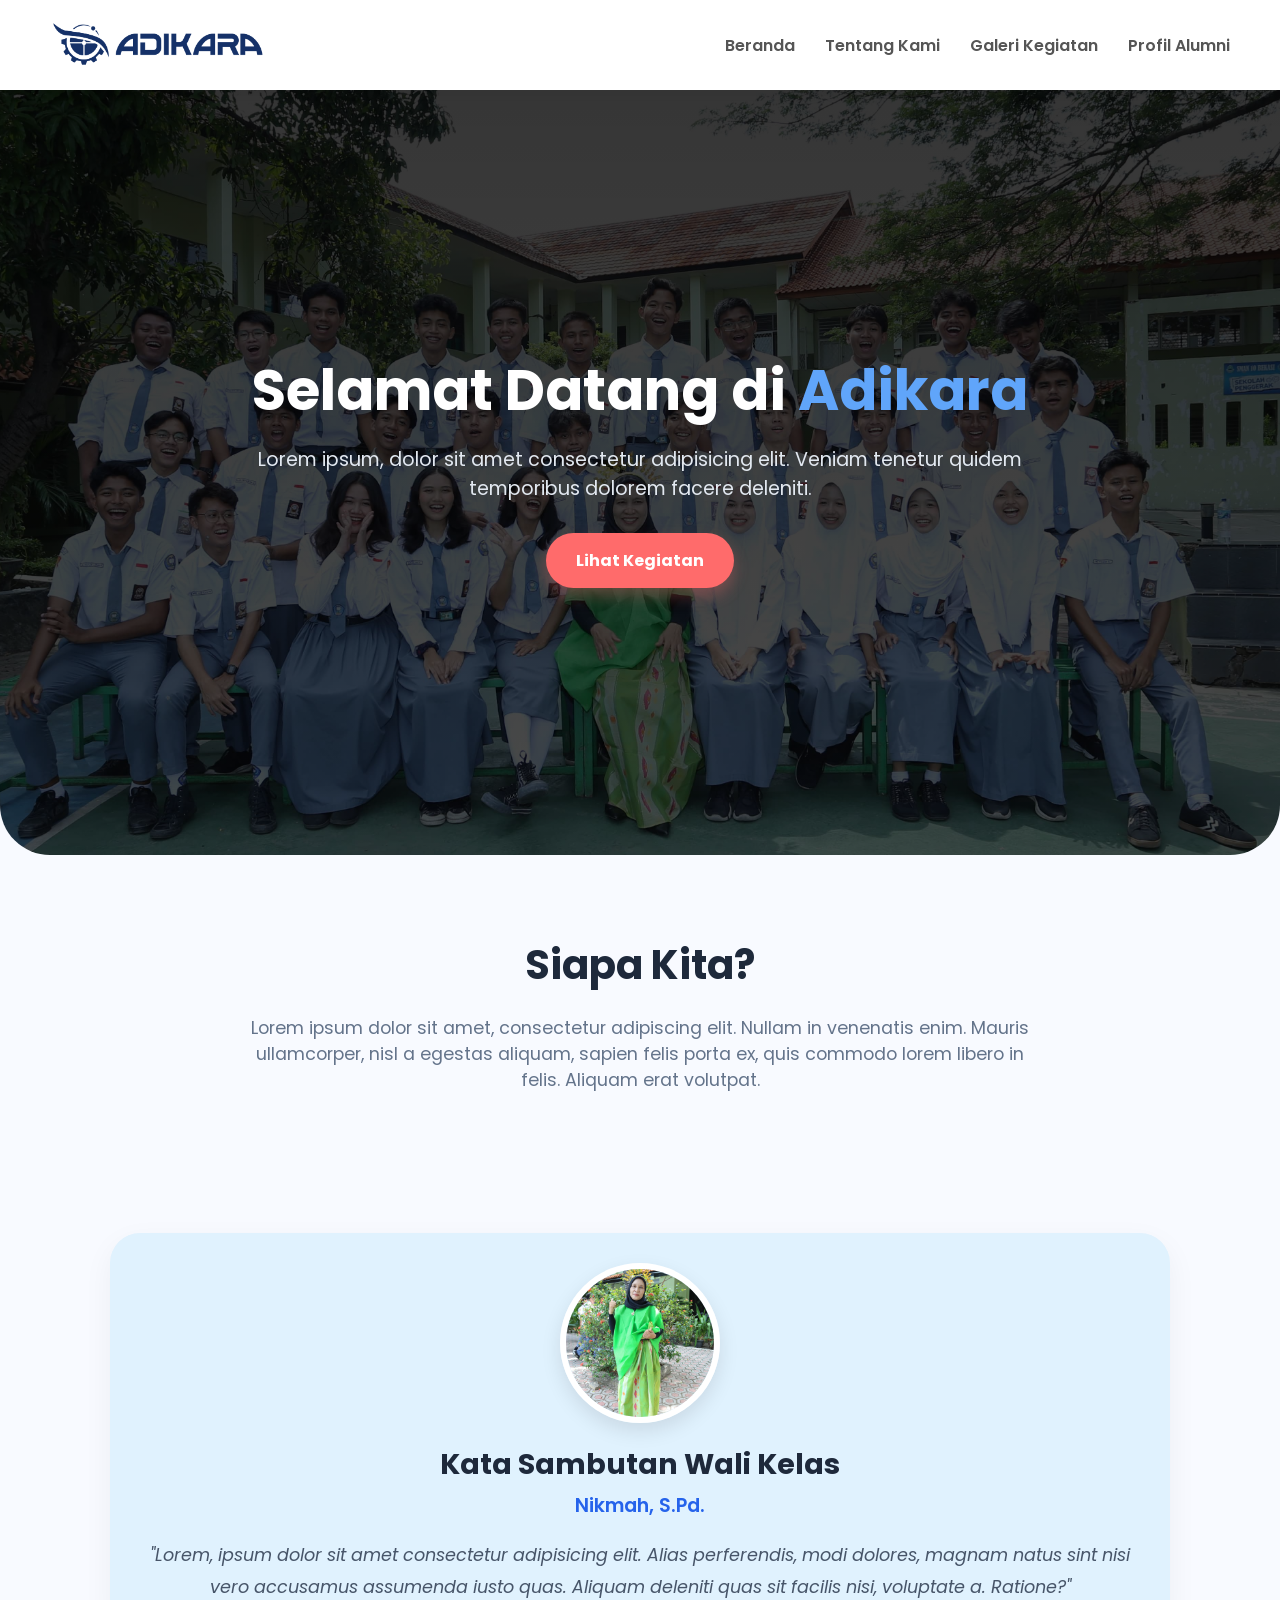
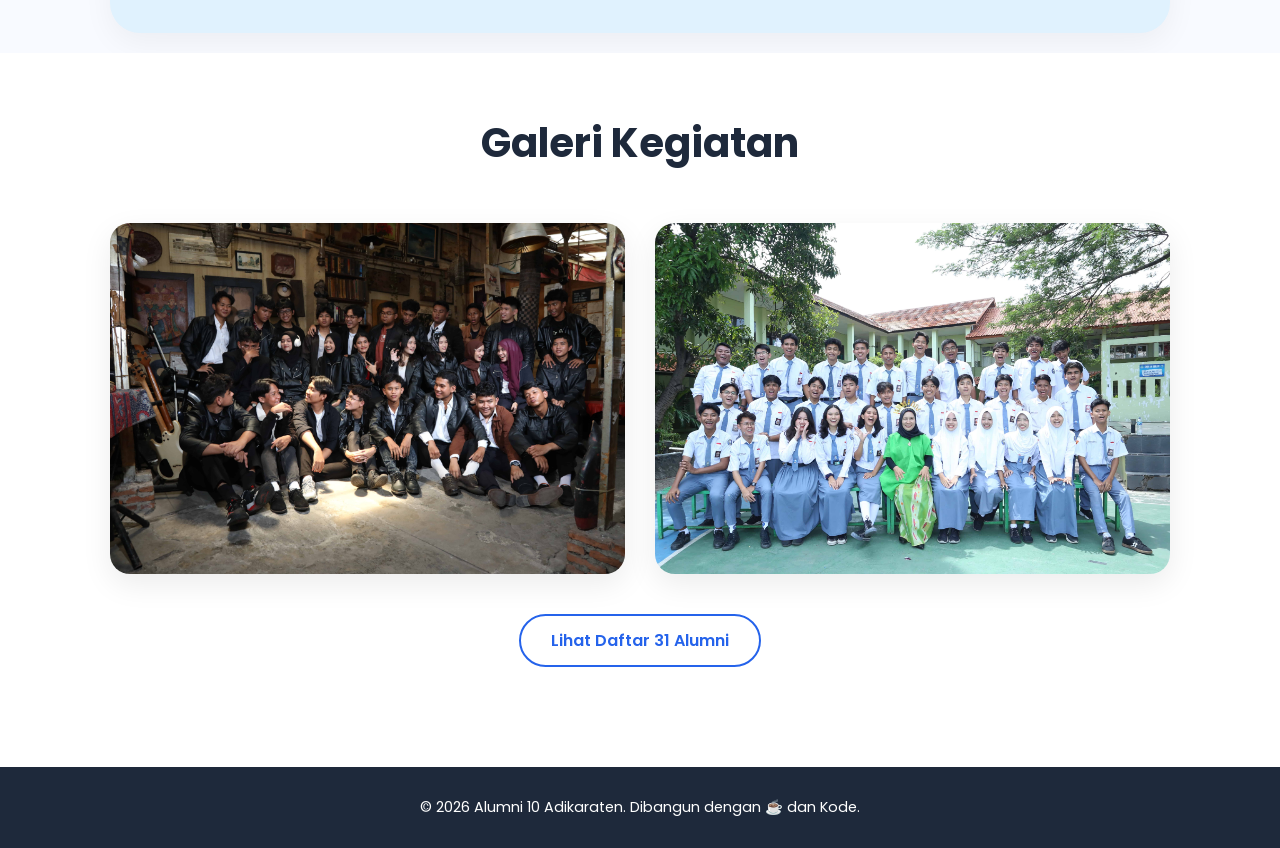
<file: index.html>
<!DOCTYPE html>
<html lang="id">

<head>
    <meta charset="UTF-8">
    <meta name="viewport" content="width=device-width, initial-scale=1.0">
    <title>12Adikara</title>
    <link rel="stylesheet" href="style.css">
    <link href="https://fonts.googleapis.com/css2?family=Poppins:wght@300;400;600;700&display=swap" rel="stylesheet">
    <link rel="icon" type="image/jpeg" href="images/logo adikara.png">
</head>

<body>

    <!-- Navigasi -->
    <nav class="navbar">
        <div class="logo-container">
            <img src="images/logo name adikara.png" alt="Logo 10 Adikaraten" class="logo">
        </div>

        <div class="menu-toggle" id="mobile-menu">
            <span class="bar"></span>
            <span class="bar"></span>
            <span class="bar"></span>
        </div>

        <ul class="nav-links" id="nav-links">
            <li><a href="index.html#beranda">Beranda</a></li>
            <li><a href="index.html#tentang">Tentang Kami</a></li>
            <li><a href="index.html#galeri">Galeri Kegiatan</a></li>
            <li><a href="alumni.html">Profil Alumni</a></li>
        </ul>
    </nav>

    <!-- Bagian Hero (Atas) -->
    <header id="beranda" class="hero bg-hero">
        <div class="hero-content center-content">
            <h1>Selamat Datang di <span class="highlight">Adikara</span></h1>
            <p>Lorem ipsum, dolor sit amet consectetur adipisicing elit. Veniam tenetur quidem temporibus dolorem facere
                deleniti.</p>
            <a href="#galeri" class="btn-primary">Lihat Kegiatan</a>
        </div>
    </header>

    <!-- Bagian Tentang -->
    <section id="tentang" class="about">
        <div class="container">
            <h2>Siapa Kita?</h2>
            <p>Lorem ipsum dolor sit amet, consectetur adipiscing elit. Nullam in venenatis enim. Mauris ullamcorper,
                nisl a egestas aliquam, sapien felis porta ex, quis commodo lorem libero in felis. Aliquam erat
                volutpat.</p>
        </div>
    </section>

    <section id="sambutan" class="teacher-message">
        <div class="container">
            <div class="message-box">
                <div class="teacher-photo">
                    <img src="images/mam.JPG" alt="Foto Wali Kelas" loading="lazy">
                </div>
                <div class="message-content">
                    <h2>Kata Sambutan Wali Kelas</h2>
                    <h3>Nikmah, S.Pd.</h3>
                    <p class="quote">"Lorem, ipsum dolor sit amet consectetur adipisicing elit. Alias perferendis, modi
                        dolores, magnam natus sint nisi vero accusamus assumenda iusto quas. Aliquam deleniti quas sit
                        facilis nisi, voluptate a. Ratione?"</p>
                </div>
            </div>
        </div>
    </section>

    <!-- Bagian Galeri Kegiatan -->
    <section id="galeri" class="gallery">
        <div class="container">
            <h2>Galeri Kegiatan</h2>
            <div class="gallery-grid">
                <!-- Foto Buku Tahunan / Yirbuk -->
                <div class="gallery-item">
                    <img src="images/fotoyirbuk.JPG" alt="Foto Yirbuk">
                </div>
                <!-- Foto Kegiatan Lain (Dummy menggunakan foto bersama) -->
                <div class="gallery-item">
                    <img src="images/fotobersama.JPG" alt="Kegiatan Alumni">
                </div>
            </div>
            <div class="center-btn" style="margin-top: 40px; text-align: center;">
                <a href="alumni.html" class="btn-secondary">Lihat Daftar 31 Alumni</a>
            </div>
        </div>
    </section>

    <!-- Footer -->
    <footer>
        <p>&copy; 2026 Alumni 10 Adikaraten. Dibangun dengan ☕ dan Kode.</p>
    </footer>

    <script src="script.js"></script>
</body>

</html>
</file>
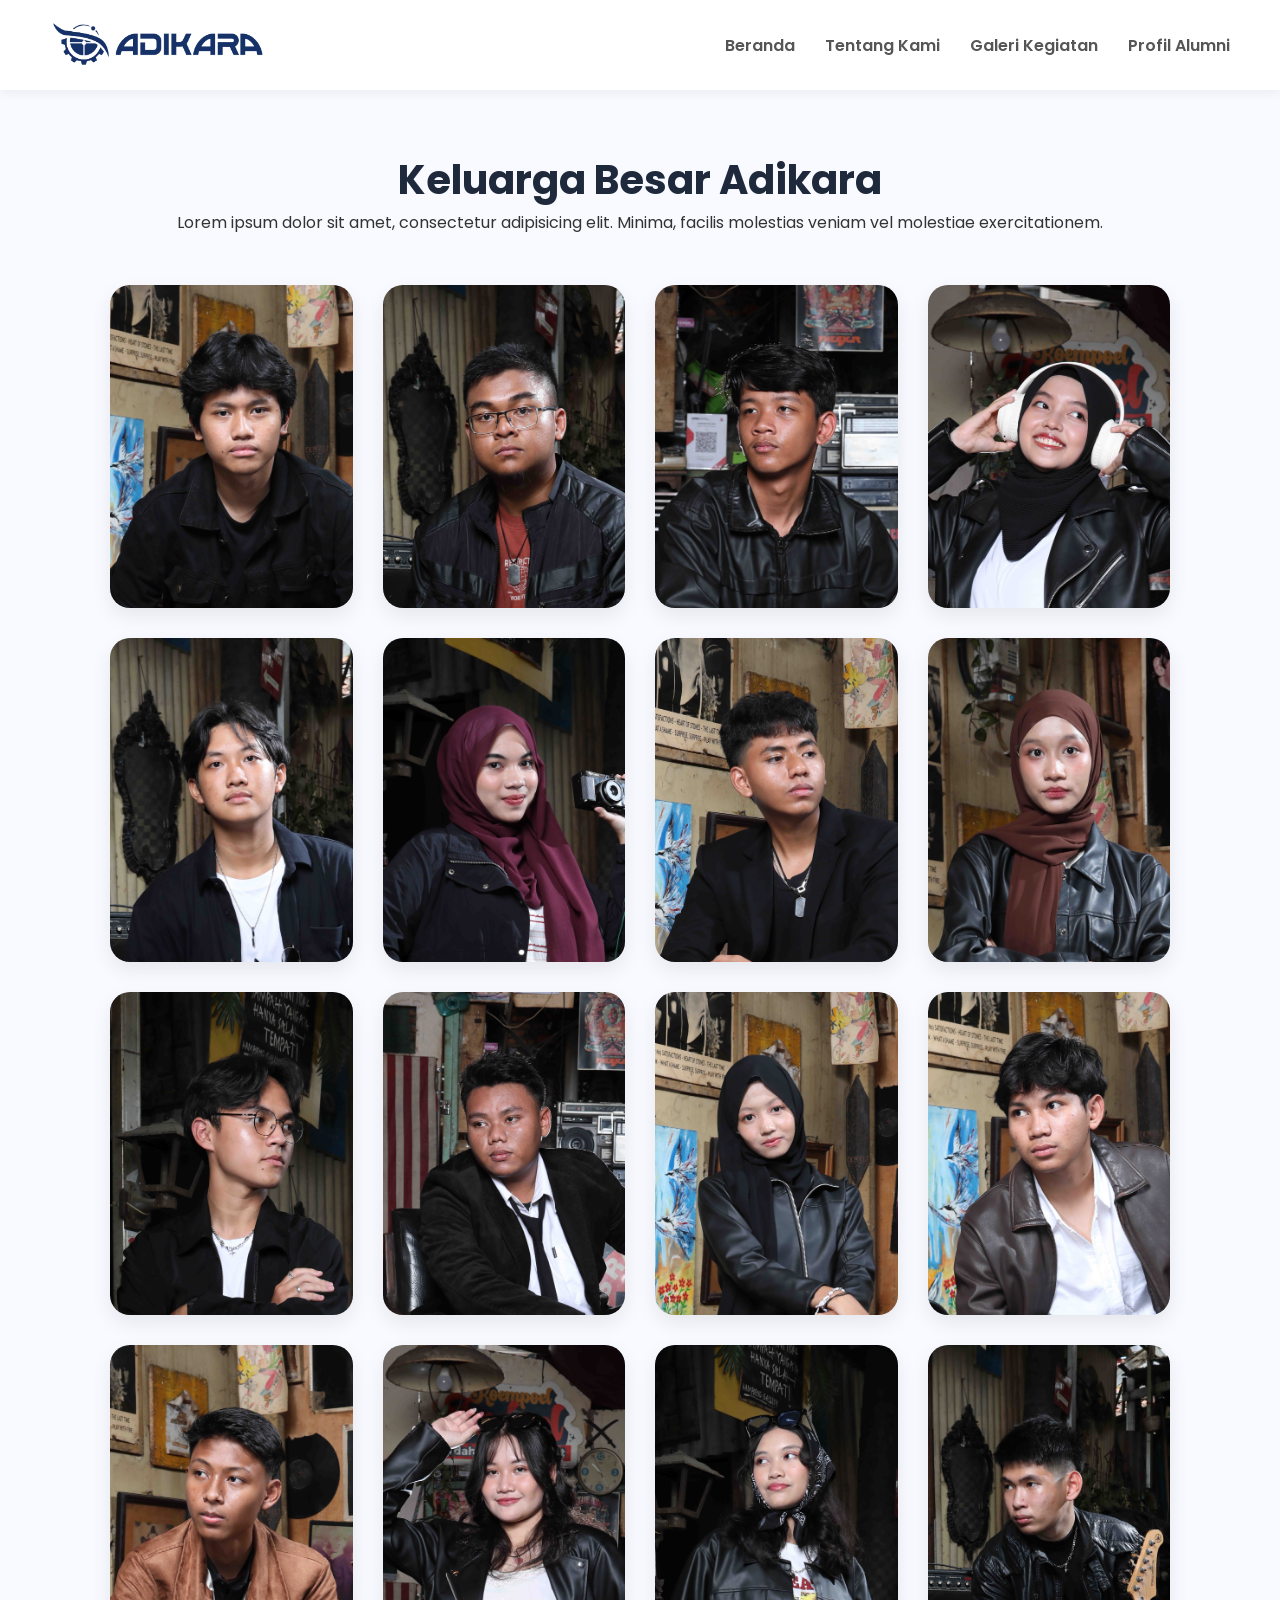
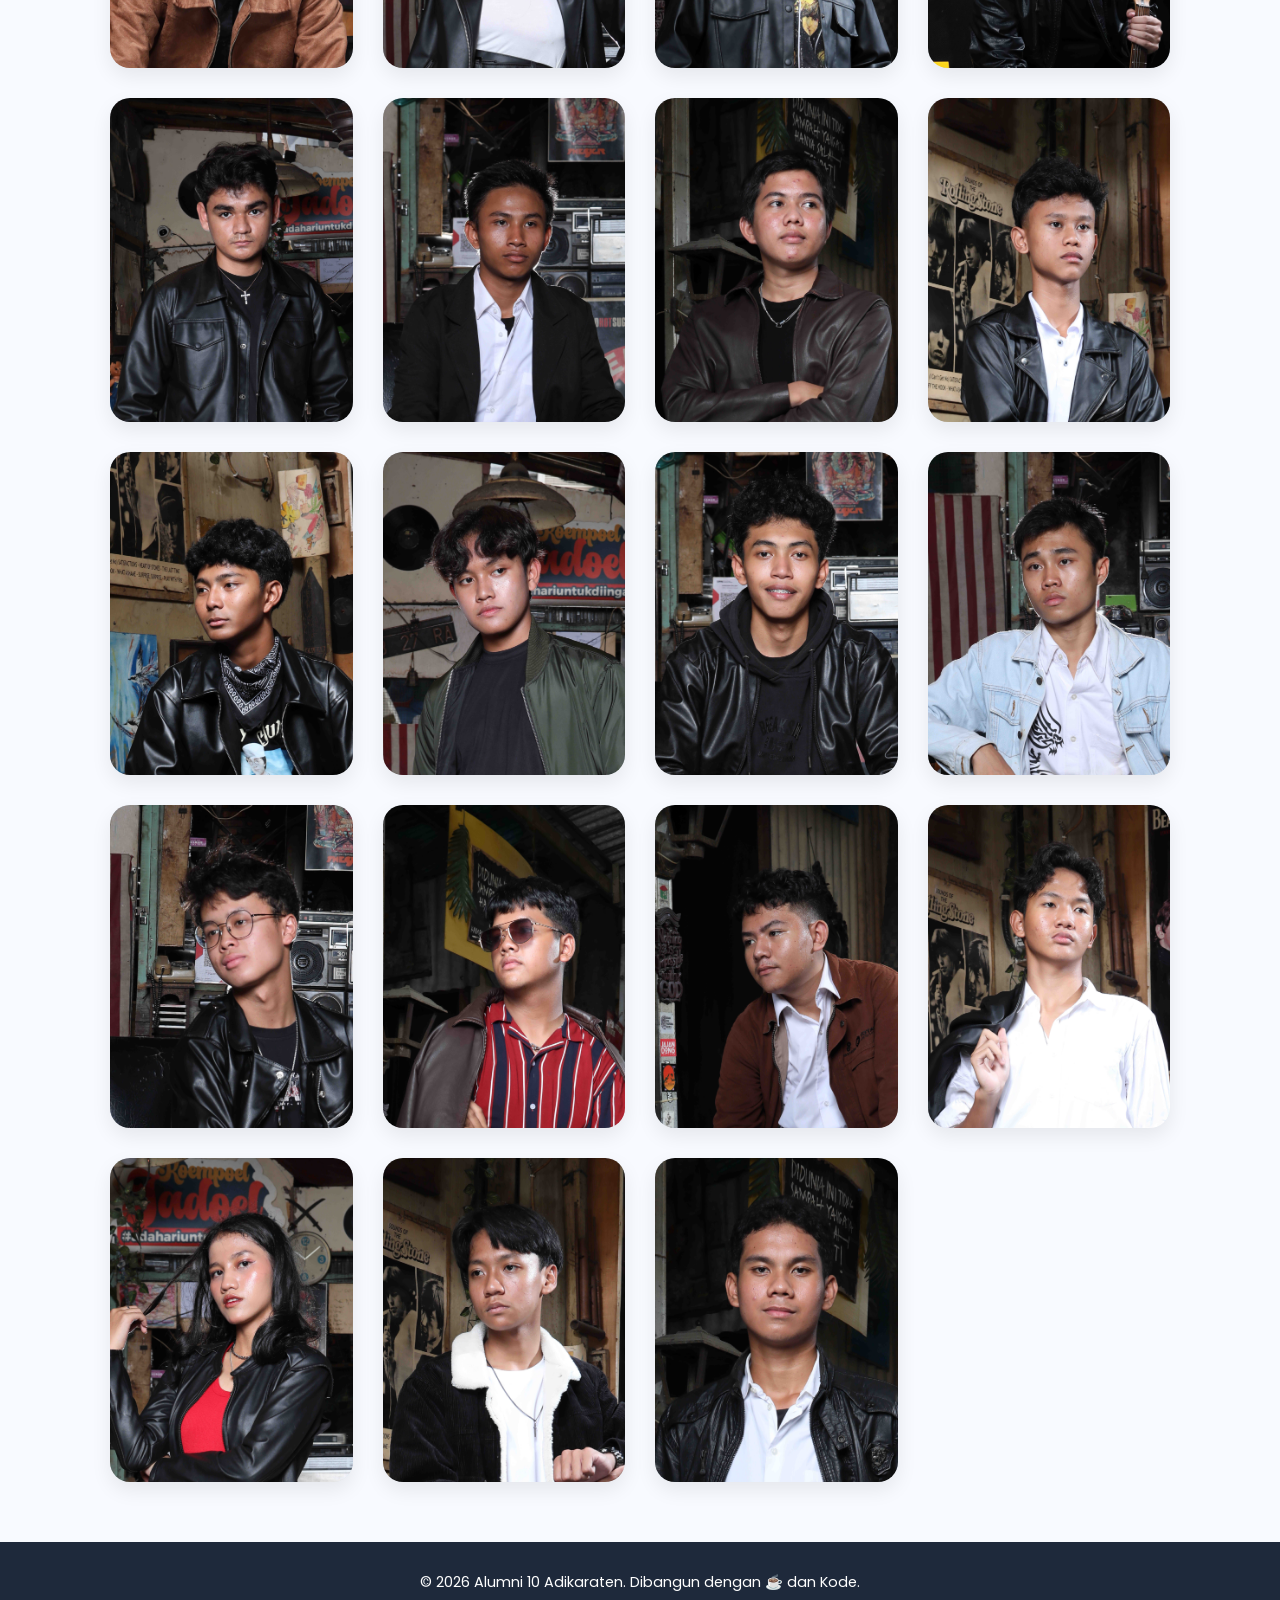
<file: alumni.html>
<!DOCTYPE html>
<html lang="id">

<head>
    <meta charset="UTF-8">
    <meta name="viewport" content="width=device-width, initial-scale=1.0">
    <title>12Adikara</title>
    <link rel="stylesheet" href="style.css">
    <link href="https://fonts.googleapis.com/css2?family=Poppins:wght@300;400;600;700&display=swap" rel="stylesheet">
    <link rel="icon" type="image/jpeg" href="images/logo adikara.png">
</head>

<body>

    <!-- Navigasi -->
    <nav class="navbar">
        <div class="logo-container">
            <img src="images/logo name adikara.png" alt="Logo 10 Adikaraten" class="logo">
        </div>

        <div class="menu-toggle" id="mobile-menu">
            <span class="bar"></span>
            <span class="bar"></span>
            <span class="bar"></span>
        </div>

        <ul class="nav-links" id="nav-links">
            <li><a href="index.html#beranda">Beranda</a></li>
            <li><a href="index.html#tentang">Tentang Kami</a></li>
            <li><a href="index.html#galeri">Galeri Kegiatan</a></li>
            <li><a href="alumni.html">Profil Alumni</a></li>
        </ul>
    </nav>

    <!-- Bagian Alumni -->
    <section class="alumni-section">
        <div class="container">
            <div class="alumni-header">
                <h2>Keluarga Besar <span class="highlight">Adikara</span></h2>
                <p>Lorem ipsum dolor sit amet, consectetur adipisicing elit. Minima, facilis molestias veniam vel
                    molestiae exercitationem.</p>
            </div>

            <!-- Grid Alumni (Diisi lewat JavaScript) -->
            <div class="alumni-grid" id="alumni-container">
                <!-- Data akan dimuat disini oleh script.js -->
            </div>
        </div>
    </section>

    <!-- Footer -->
    <footer>
        <p>&copy; 2026 Alumni 10 Adikaraten. Dibangun dengan ☕ dan Kode.</p>
    </footer>

    <script src="script.js"></script>
</body>

</html>
</file>
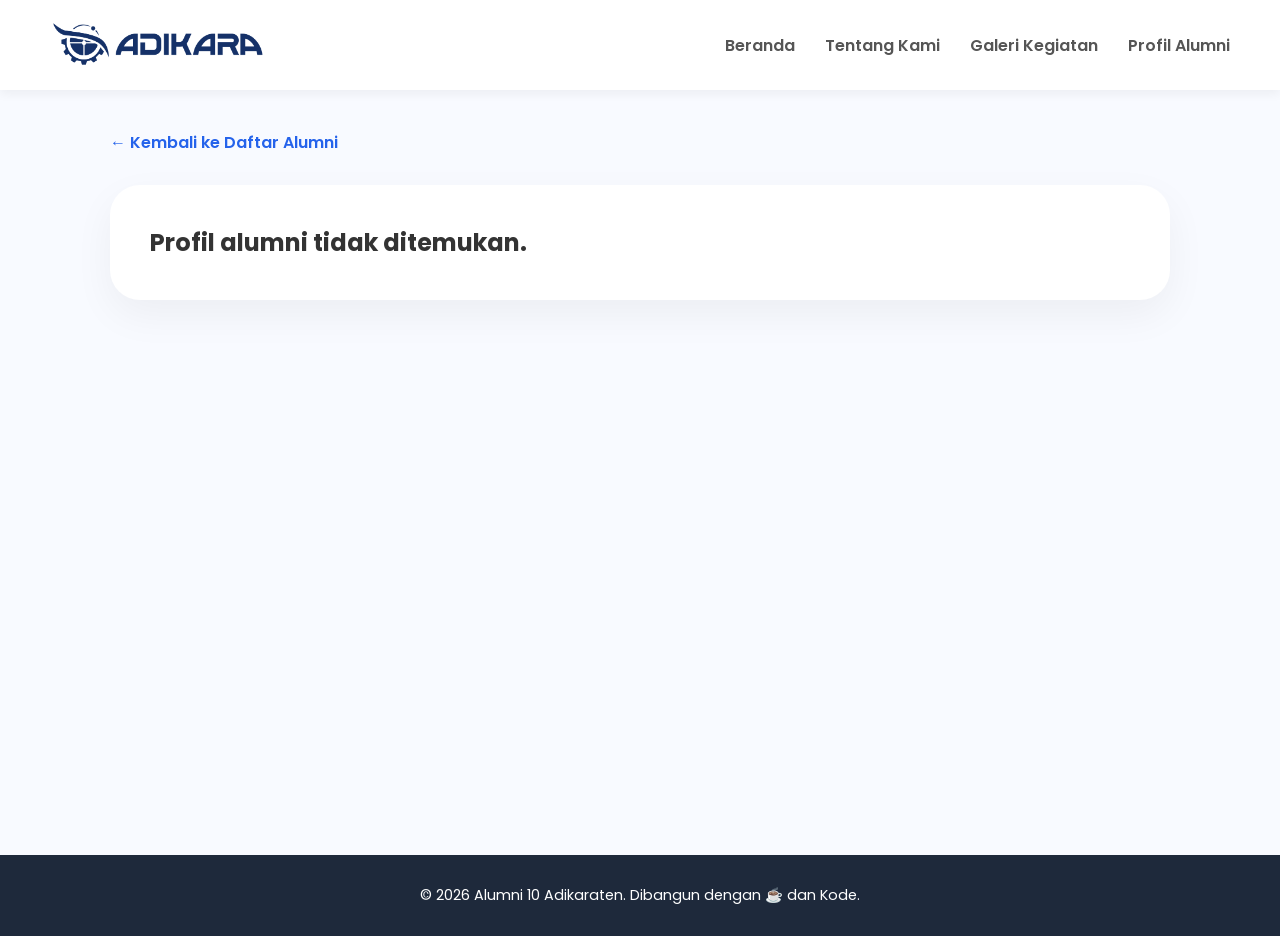
<file: detail.html>
<!DOCTYPE html>
<html lang="id">

<head>
    <meta charset="UTF-8">
    <meta name="viewport" content="width=device-width, initial-scale=1.0">
    <title>12Adikara</title>
    <link rel="stylesheet" href="style.css">
    <link href="https://fonts.googleapis.com/css2?family=Poppins:wght@300;400;600;700&display=swap" rel="stylesheet">
    <link rel="icon" type="image/jpeg" href="images/logo adikara.png">
</head>

<body>

    <!-- Navigasi -->
    <nav class="navbar">
        <div class="logo-container">
            <img src="images/logo name adikara.png" alt="Logo 10 Adikaraten" class="logo">
        </div>

        <div class="menu-toggle" id="mobile-menu">
            <span class="bar"></span>
            <span class="bar"></span>
            <span class="bar"></span>
        </div>

        <ul class="nav-links" id="nav-links">
            <li><a href="index.html#beranda">Beranda</a></li>
            <li><a href="index.html#tentang">Tentang Kami</a></li>
            <li><a href="index.html#galeri">Galeri Kegiatan</a></li>
            <li><a href="alumni.html">Profil Alumni</a></li>
        </ul>
    </nav>

    <section class="detail-section">
        <div class="container">
            <a href="alumni.html" class="btn-back">&larr; Kembali ke Daftar Alumni</a>

            <div class="profile-detail-container">
                <div class="profile-sidebar">
                    <img id="detail-foto" src="" alt="Foto Profil">
                    <div class="social-links">
                        <a id="detail-ig" href="#" target="_blank" class="btn-social ig">Instagram</a>
                        <a id="detail-linkedin" href="#" target="_blank" class="btn-social linkedin">LinkedIn</a>
                    </div>
                </div>

                <div class="profile-content">
                    <h1 id="detail-nama">Nama Alumni</h1>
                    <p id="detail-role" class="profile-role">Jabatan/Peran</p>
                    <hr class="separator">
                    <h3>Tentang Saya</h3>
                    <p id="detail-deskripsi">Deskripsi pengenalan diri akan muncul di sini...</p>
                </div>
            </div>
        </div>
    </section>

    <footer>
        <p>&copy; 2026 Alumni 10 Adikaraten. Dibangun dengan ☕ dan Kode.</p>
    </footer>

    <script src="script.js"></script>
</body>

</html>
</file>
<file: style.css>
/* Pengaturan Dasar */
* {
    margin: 0;
    padding: 0;
    box-sizing: border-box;
    font-family: 'Poppins', sans-serif;
}

body {
    background-color: #f8faff;
    color: #333;
}

.container {
    max-width: 1100px;
    margin: 0 auto;
    padding: 0 20px;
}

/* Navigasi */
.navbar {
    display: flex;
    justify-content: space-between;
    align-items: center;
    padding: 20px 50px;
    background-color: #fff;
    box-shadow: 0 4px 10px rgba(0, 0, 0, 0.05);
    position: sticky;
    top: 0;
    z-index: 100;
}

.logo-container {
    display: flex;
    align-items: center;
    gap: 15px;
    font-weight: 700;
    font-size: 1.2rem;
    color: #2563eb;
}

.logo {
    height: 50px;
}

.nav-links {
    list-style: none;
    display: flex;
    gap: 30px;
}

.nav-links a {
    text-decoration: none;
    color: #555;
    font-weight: 600;
    transition: color 0.3s ease;
}

.nav-links a:hover,
.nav-links a.active {
    color: #ff6b6b;
}

/* Hero Section (Diubah menjadi background image) */
.hero {
    border-radius: 0 0 50px 50px;
}

.bg-hero {
    /* Menambahkan foto bersama sebagai background dengan efek gelap agar teks terbaca */
    background-image: linear-gradient(rgba(0, 0, 0, 0.8), rgba(0, 0, 0, 0.7)), url('images/fotobersama.JPG');
    background-size: cover;
    background-position: center;
    background-attachment: fixed;
    /* Parallax effect */
    display: flex;
    justify-content: center;
    align-items: center;
    text-align: center;
    min-height: 85vh;
    padding: 20px;
}

.center-content {
    max-width: 800px;
}

.center-content h1 {
    font-size: 3.5rem;
    line-height: 1.2;
    margin-bottom: 20px;
    color: white;
    /* Teks putih di atas background gelap */
}

.center-content .highlight {
    color: #60a5fa;
    /* Biru terang agar kontras di latar gelap */
}

.center-content p {
    font-size: 1.2rem;
    color: #e2e8f0;
    margin-bottom: 30px;
}

/* Tombol */
.btn-primary {
    display: inline-block;
    padding: 15px 30px;
    background-color: #ff6b6b;
    color: white;
    text-decoration: none;
    font-weight: 700;
    border-radius: 30px;
    box-shadow: 0 8px 15px rgba(255, 107, 107, 0.3);
    transition: transform 0.3s ease, box-shadow 0.3s ease;
}

.btn-primary:hover {
    transform: translateY(-3px);
    box-shadow: 0 12px 20px rgba(255, 107, 107, 0.4);
}

.btn-secondary {
    display: inline-block;
    padding: 12px 30px;
    background-color: transparent;
    color: #2563eb;
    border: 2px solid #2563eb;
    text-decoration: none;
    font-weight: 600;
    border-radius: 30px;
    transition: all 0.3s ease;
}

.btn-secondary:hover {
    background-color: #2563eb;
    color: white;
}

/* Tentang Kami */
.about {
    padding: 80px 0;
    text-align: center;
}

.about h2 {
    font-size: 2.5rem;
    color: #1e293b;
    margin-bottom: 20px;
}

.about p {
    font-size: 1.1rem;
    color: #64748b;
    max-width: 800px;
    margin: 0 auto;
}

/* --- Bagian Sambutan Wali Kelas --- */
.teacher-message {
    padding: 60px 0 20px;
    background-color: #f8faff;
}

.message-box {
    display: flex;
    align-items: center;
    gap: 40px;
    background-color: #e0f2fe;
    /* Biru muda soft */
    padding: 40px 50px;
    border-radius: 30px;
    box-shadow: 0 10px 30px rgba(0, 0, 0, 0.05);
}

.teacher-photo {
    flex-shrink: 0;
    width: 200px;
    height: 200px;
}

.teacher-photo img {
    width: 100%;
    height: 100%;
    object-fit: cover;
    border-radius: 50%;
    /* Membuat foto menjadi bulat sempurna */
    border: 6px solid #fff;
    /* Garis putih di sekeliling foto */
    box-shadow: 0 8px 20px rgba(0, 0, 0, 0.1);
}

.message-content {
    flex: 1;
}

.message-content h2 {
    font-size: 2.2rem;
    color: #1e293b;
    margin-bottom: 5px;
}

.message-content h3 {
    font-size: 1.2rem;
    color: #2563eb;
    margin-bottom: 20px;
    font-weight: 600;
}

.message-content .quote {
    font-size: 1.1rem;
    color: #475569;
    font-style: italic;
    line-height: 1.8;
}

/* Galeri Kegiatan */
.gallery {
    padding: 60px 0 100px;
    background-color: #fff;
}

.gallery h2 {
    text-align: center;
    font-size: 2.5rem;
    margin-bottom: 50px;
    color: #1e293b;
}

.gallery-grid {
    display: flex;
    gap: 30px;
    justify-content: center;
}

.gallery-item {
    flex: 1;
    overflow: hidden;
    border-radius: 20px;
    box-shadow: 0 10px 30px rgba(0, 0, 0, 0.08);
}

.gallery-item img {
    width: 100%;
    height: 100%;
    object-fit: cover;
    transition: transform 0.5s ease;
}

.gallery-item:hover img {
    transform: scale(1.05);
}

/* Halaman Profil Alumni */
.alumni-section {
    padding: 60px 0;
    background-color: #f8faff;
    min-height: 80vh;
}

.alumni-header {
    text-align: center;
    margin-bottom: 50px;
}

.alumni-header h2 {
    font-size: 2.5rem;
    color: #1e293b;
}

.alumni-grid {
    display: grid;
    grid-template-columns: repeat(auto-fill, minmax(220px, 1fr));
    gap: 30px;
}

/* Efek Hover Foto Alumni & Nama */
.alumni-card {
    position: relative;
    overflow: hidden;
    border-radius: 20px;
    box-shadow: 0 8px 20px rgba(0, 0, 0, 0.08);
    background-color: #e2e8f0;
    aspect-ratio: 3/4;
    cursor: pointer;
}

.alumni-card img {
    width: 100%;
    height: 100%;
    object-fit: cover;
    transition: transform 0.5s ease, filter 0.5s ease;
}

.alumni-info {
    position: absolute;
    bottom: -80px;
    /* Disembunyikan di bawah */
    left: 0;
    width: 100%;
    /* Gradasi dari bawah ke atas agar teks terbaca jelas */
    background: linear-gradient(to top, rgba(15, 23, 42, 0.95) 40%, rgba(15, 23, 42, 0));
    color: white;
    text-align: center;
    padding: 50px 10px 20px;
    transition: bottom 0.4s ease, opacity 0.4s ease;
    opacity: 0;
}

.alumni-info h3 {
    font-size: 1.2rem;
    margin-bottom: 5px;
    color: #fff;
}

.alumni-info p {
    font-size: 0.85rem;
    color: #94a3b8;
}

/* Saat di-hover: Gambar membesar dan gelap, teks naik dari bawah */
.alumni-card:hover img {
    transform: scale(1.1);
    filter: brightness(60%);
}

.alumni-card:hover .alumni-info {
    bottom: 0;
    opacity: 1;
}

/* Footer */
footer {
    background-color: #1e293b;
    color: white;
    text-align: center;
    padding: 30px;
    font-size: 0.9rem;
}

/* --- Halaman Detail Alumni --- */
.detail-section {
    padding: 40px 0 100px;
    background-color: #f8faff;
    min-height: 85vh;
}

.btn-back {
    display: inline-block;
    text-decoration: none;
    color: #2563eb;
    font-weight: 600;
    margin-bottom: 30px;
    transition: color 0.3s;
}

.btn-back:hover {
    color: #ff6b6b;
}

.profile-detail-container {
    display: flex;
    gap: 50px;
    background-color: #fff;
    padding: 40px;
    border-radius: 30px;
    box-shadow: 0 15px 40px rgba(0, 0, 0, 0.05);
}

.profile-sidebar {
    flex: 1;
    max-width: 320px;
    text-align: center;
}

.profile-sidebar img {
    width: 100%;
    aspect-ratio: 3/4;
    object-fit: cover;
    border-radius: 20px;
    box-shadow: 0 10px 25px rgba(0, 0, 0, 0.08);
    margin-bottom: 20px;
}

.social-links {
    display: flex;
    flex-direction: column;
    gap: 12px;
}

.btn-social {
    display: block;
    padding: 12px;
    text-decoration: none;
    color: white;
    font-weight: 600;
    border-radius: 12px;
    text-align: center;
    transition: transform 0.2s, box-shadow 0.2s;
}

.btn-social:hover {
    transform: translateY(-2px);
}

.btn-social.ig {
    background: linear-gradient(45deg, #f09433 0%, #e6683c 25%, #dc2743 50%, #cc2366 75%, #bc1888 100%);
    box-shadow: 0 4px 15px rgba(220, 39, 67, 0.3);
}

.btn-social.linkedin {
    background-color: #0077b5;
    box-shadow: 0 4px 15px rgba(0, 119, 181, 0.3);
}

.profile-content {
    flex: 2;
}

.profile-content h1 {
    font-size: 3rem;
    color: #1e293b;
    margin-bottom: 5px;
}

.profile-role {
    font-size: 1.2rem;
    color: #2563eb;
    font-weight: 600;
    margin-bottom: 20px;
}

.separator {
    border: 0;
    height: 2px;
    background-color: #e2e8f0;
    margin-bottom: 25px;
}

.profile-content h3 {
    font-size: 1.3rem;
    color: #1e293b;
    margin-bottom: 12px;
}

.profile-content p#detail-deskripsi {
    font-size: 1.1rem;
    color: #64748b;
    line-height: 1.7;
}

/* ==========================================================================
   HAMBURGER MENU & MEDIA QUERIES RESPONSIVE
   ========================================================================== */

/* Tombol Hamburger (Disembunyikan di Layar Besar) */
.menu-toggle {
    display: none;
    flex-direction: column;
    cursor: pointer;
    gap: 5px;
    z-index: 101;
}

.menu-toggle .bar {
    width: 25px;
    height: 3px;
    background-color: #333;
    border-radius: 3px;
    transition: all 0.3s ease;
}

/* Animasi saat menu terbuka */
.menu-toggle.is-active .bar:nth-child(1) {
    transform: translateY(8px) rotate(45deg);
}

.menu-toggle.is-active .bar:nth-child(2) {
    opacity: 0;
}

.menu-toggle.is-active .bar:nth-child(3) {
    transform: translateY(-8px) rotate(-45deg);
}

/* 1. DEVICE TEMPLATE: TABLET & IPAD (Lebar layar di bawah 1024px) */
@media (max-width: 1024px) {
    .container {
        max-width: 90%;
    }

    .hero h1 {
        font-size: 2.5rem;
    }
}

/* 2. DEVICE TEMPLATE: SMARTPHONE (Lebar layar di bawah 768px) */
@media (max-width: 768px) {

    /* Munculkan Hamburger Menu */
    .menu-toggle {
        display: flex;
    }

    /* Navigasi Dropdown */
    .nav-links {
        position: absolute;
        top: 80px;
        /* Menyesuaikan tinggi navbar */
        left: -100%;
        /* Sembunyikan ke kiri */
        width: 100%;
        background-color: #fff;
        flex-direction: column;
        align-items: center;
        padding: 30px 0;
        box-shadow: 0 10px 15px rgba(0, 0, 0, 0.1);
        transition: left 0.4s ease;
    }

    /* Class active ditambahkan via JavaScript saat diklik */
    .nav-links.active {
        left: 0;
    }

    .nav-links li {
        margin: 15px 0;
    }

    /* Perbaikan Hero Section */
    .hero {
        padding: 100px 20px;
        /* Tambah jarak atas agar tidak tertutup navbar */
    }

    .hero h1 {
        font-size: 2rem;
    }

    /* Perbaikan Galeri agar tidak meluber */
    .gallery-grid {
        flex-direction: column;
        gap: 20px;
    }

    /* Perbaikan Halaman Detail */
    .profile-detail-container {
        flex-direction: column;
        padding: 20px;
        gap: 20px;
    }

    .profile-sidebar {
        max-width: 100%;
    }

    .profile-sidebar img {
        max-width: 250px;
        margin: 0 auto 20px;
        display: block;
    }

    .social-links {
        flex-direction: row;
        justify-content: center;
    }

    .btn-social {
        flex: 1;
        max-width: 140px;
    }
}

/* 3. DEVICE TEMPLATE: SMARTPHONE KECIL (Lebar layar di bawah 480px) */
@media (max-width: 480px) {
    .logo-container span {
        font-size: 1.1rem;
    }

    .hero h1 {
        font-size: 1.8rem;
    }

    /* Grid Alumni di HP pas 2 kolom berdampingan */
    .alumni-grid {
        grid-template-columns: repeat(2, 1fr);
        gap: 15px;
    }

    .alumni-info h3 {
        font-size: 1rem;
    }

    .alumni-info p {
        font-size: 0.8rem;
    }
}

/* Responsif Sambutan Wali Kelas untuk HP */
.message-box {
    flex-direction: column;
    text-align: center;
    padding: 30px 20px;
    gap: 20px;
}

.teacher-photo {
    width: 160px;
    height: 160px;
}

.message-content h2 {
    font-size: 1.8rem;
}
</file>
